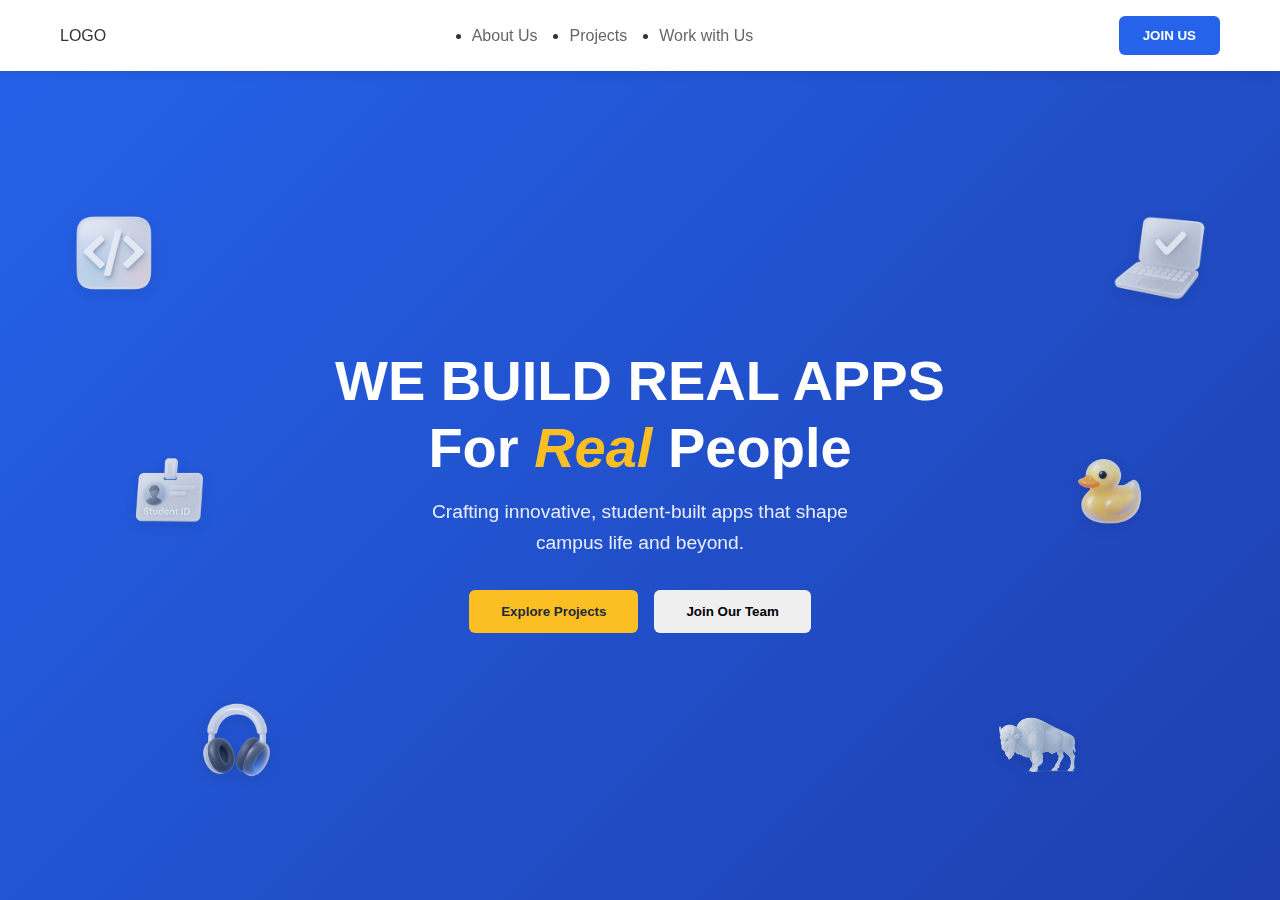
<file: hero.html>
<!DOCTYPE html>
<html lang="en">
<head>
    <meta charset="UTF-8">
    <meta name="viewport" content="width=device-width, initial-scale=1.0">
    <title>UB AppDev - Hero</title>
    <link rel="stylesheet" href="styles.css">
</head>
<body>
    <!-- Navigation -->
    <nav class="navbar">
        <div class="nav-container">
            <div class="nav-logo">LOGO</div>
            <ul class="nav-menu">
                <li class="nav-item">
                    <a href="#" class="nav-link">About Us</a>
                </li>
                <li class="nav-item">
                    <a href="#" class="nav-link">Projects</a>
                </li>
                <li class="nav-item">
                    <a href="#" class="nav-link">Work with Us</a>
                </li>
            </ul>
            <button class="join-btn">JOIN US</button>
        </div>
    </nav>

    <!-- Hero Section -->
    <section class="hero">
        <div class="hero-content">
            <div class="hero-icons">
                <div class="icon code-icon">
                    <img src="assets/Code_Illustration_.png" alt="Code illustration" />
                </div>
                <div class="icon headphones-icon">
                    <img src="assets/Headphones_.png" alt="Headphones" />
                </div>
                <div class="icon id-icon">
                    <img src="assets/ID_Student_.png" alt="Student ID" />
                </div>
                <div class="icon bull-icon">
                    <img src="assets/Bull_UB.png" alt="UB Bull" />
                </div>
                <div class="icon laptop-icon">
                    <img src="assets/Laptop.png" alt="Laptop" />
                </div>
                <div class="icon duck-icon">
                    <img src="assets/duck.png" alt="Duck" />
                </div>
            </div>
            <h1 class="hero-title">
                WE BUILD REAL APPS<br>
                For <em>Real</em> People
            </h1>
            <p class="hero-subtitle">
                Crafting innovative, student-built apps that shape<br>
                campus life and beyond.
            </p>
            <div class="hero-buttons">
                <button class="btn btn-primary">Explore Projects</button>
                <button class="btn btn-secondary">Join Our Team</button>
            </div>
        </div>
    </section>
</body>
</html>
</file>
<file: styles.css>
* {
    margin: 0;
    padding: 0;
    box-sizing: border-box;
}

body {
    font-family: 'Inter', sans-serif;
    line-height: 1.6;
    color: #333;
    margin: 0;
    padding: 0;
}

.container {
    max-width: 1200px;
    margin: 0 auto;
    padding: 0 20px;
}

/* Navigation */
.navbar {
    background: white;
    padding: 1rem 0;
    box-shadow: 0 2px 10px rgba(0,0,0,0.1);
    position: fixed;
    width: 100%;
    top: 0;
    z-index: 1000;
}

.nav-container {
    max-width: 1200px;
    margin: 0 auto;
    padding: 0 20px;
    display: flex;
    justify-content: space-between;
    align-items: center;
}

.logo-text {
    font-weight: 700;
    font-size: 1.2rem;
    color: #333;
}

.nav-menu {
    display: flex;
    gap: 2rem;
}

.nav-link {
    text-decoration: none;
    color: #666;
    font-weight: 500;
    transition: color 0.3s;
}

.nav-link:hover {
    color: #2563eb;
}

.join-btn {
    background: #2563eb;
    color: white;
    border: none;
    padding: 0.75rem 1.5rem;
    border-radius: 6px;
    font-weight: 600;
    cursor: pointer;
    transition: background 0.3s;
}

.join-btn:hover {
    background: #1d4ed8;
}

/* Hero Section */
.hero {
    background: linear-gradient(135deg, #2563eb 0%, #1e40af 100%);
    color: white;
    height: 100vh;
    position: relative;
    overflow: hidden;
    display: flex;
    align-items: center;
    justify-content: center;
    padding-top: 80px; /* Account for navbar height */
    box-sizing: border-box;
}

.hero-content {
    width: 100%;
    height: 100%;
    margin: 0;
    padding: 0;
    text-align: center;
    position: relative;
    display: flex;
    flex-direction: column;
    justify-content: center;
    align-items: center;
}

.hero-icons {
    position: absolute;
    top: 0;
    left: 0;
    right: 0;
    bottom: 0;
    pointer-events: none;
}

.icon {
    position: absolute;
    opacity: 0.9;
    animation: float 6s ease-in-out infinite;
    width: 80px;
    height: 80px;
    filter: drop-shadow(0 4px 8px rgba(0,0,0,0.1));
}

.icon img {
    width: 100%;
    height: 100%;
    object-fit: contain;
}

.code-icon {
    top: 15%;
    left: 5%;
    animation-delay: 0s;
    width: 100px;
    height: 100px;
}

.headphones-icon {
    top: 75%;
    left: 15%;
    animation-delay: 1s;
    width: 90px;
    height: 90px;
}

.id-icon {
    top: 45%;
    left: 10%;
    animation-delay: 2s;
    width: 85px;
    height: 85px;
}

.bull-icon {
    top: 75%;
    right: 15%;
    animation-delay: 3s;
    width: 100px;
    height: 100px;
}

.laptop-icon {
    top: 15%;
    right: 5%;
    animation-delay: 4s;
    width: 110px;
    height: 110px;
}

.duck-icon {
    top: 45%;
    right: 10%;
    animation-delay: 5s;
    width: 85px;
    height: 85px;
}

@keyframes float {
    0%, 100% { transform: translateY(0px); }
    50% { transform: translateY(-20px); }
}

.hero-title {
    font-size: 3.5rem;
    font-weight: 700;
    margin-bottom: 1rem;
    line-height: 1.2;
}

.hero-title em {
    font-style: italic;
    color: #fbbf24;
}

.hero-subtitle {
    font-size: 1.2rem;
    margin-bottom: 2rem;
    opacity: 0.9;
}

.hero-buttons {
    display: flex;
    gap: 1rem;
    justify-content: center;
    flex-wrap: wrap;
}

.btn {
    padding: 0.875rem 2rem;
    border-radius: 6px;
    font-weight: 600;
    text-decoration: none;
    border: none;
    cursor: pointer;
    transition: all 0.3s;
    display: inline-block;
}

.btn-primary {
    background: #fbbf24;
    color: #1f2937;
}

.btn-primary:hover {
    background: #f59e0b;
}

.btn-outline {
    background: transparent;
    color: white;
    border: 2px solid white;
}

.btn-outline:hover {
    background: white;
    color: #2563eb;
}

.btn-small {
    padding: 0.5rem 1rem;
    font-size: 0.875rem;
}

/* About Section */
.about-section {
    padding: 80px 0;
    background: #fef3c7;
}

.about-content {
    display: grid;
    grid-template-columns: 1fr 1fr;
    gap: 3rem;
    align-items: center;
}

.about-image img {
    width: 100%;
    height: 300px;
    object-fit: cover;
    border-radius: 12px;
}

.about-text h2 {
    font-size: 2.5rem;
    font-weight: 700;
    margin-bottom: 1rem;
    color: #1f2937;
}

.about-text p {
    font-size: 1.1rem;
    margin-bottom: 2rem;
    color: #4b5563;
    line-height: 1.7;
}

/* Projects Section */
.projects-section {
    padding: 80px 0;
    background: white;
}

.section-header {
    text-align: center;
    margin-bottom: 3rem;
}

.section-header h2 {
    font-size: 2.5rem;
    font-weight: 700;
    margin-bottom: 1rem;
    color: #1f2937;
}

.section-header p {
    font-size: 1.1rem;
    color: #4b5563;
    max-width: 600px;
    margin: 0 auto 2rem;
    line-height: 1.7;
}

.projects-grid {
    display: grid;
    grid-template-columns: repeat(auto-fit, minmax(300px, 1fr));
    gap: 2rem;
    margin-top: 2rem;
}

.project-card {
    background: white;
    border-radius: 12px;
    overflow: hidden;
    box-shadow: 0 4px 20px rgba(0,0,0,0.1);
    transition: transform 0.3s;
}

.project-card:hover {
    transform: translateY(-5px);
}

.project-card img {
    width: 100%;
    height: 200px;
    object-fit: cover;
}

.project-info {
    padding: 1.5rem;
}

.project-info h3 {
    font-size: 1.25rem;
    font-weight: 600;
    margin-bottom: 1rem;
    color: #1f2937;
}

/* Connect Section */
.connect-section {
    padding: 80px 0;
    background: #f9fafb;
}

.connect-content {
    display: grid;
    grid-template-columns: 1fr 1fr;
    gap: 3rem;
    align-items: center;
}

.connect-text h2 {
    font-size: 2.5rem;
    font-weight: 700;
    margin-bottom: 1rem;
    color: #1f2937;
}

.connect-text p {
    font-size: 1.1rem;
    margin-bottom: 2rem;
    color: #4b5563;
    line-height: 1.7;
}

.connect-buttons {
    display: flex;
    gap: 1rem;
    flex-wrap: wrap;
}

.connect-image img {
    width: 100%;
    height: 300px;
    object-fit: cover;
    border-radius: 12px;
}

/* Footer */
.footer {
    background: #fbbf24;
    padding: 40px 0 20px;
}

.footer-content {
    display: grid;
    grid-template-columns: 1fr 2fr 1fr;
    gap: 2rem;
    align-items: center;
    margin-bottom: 2rem;
}

.footer-links {
    display: flex;
    gap: 2rem;
    justify-content: center;
}

.footer-links a {
    text-decoration: none;
    color: #1f2937;
    font-weight: 500;
}

.newsletter {
    display: flex;
    flex-direction: column;
    align-items: flex-end;
    gap: 0.5rem;
}

.newsletter-form {
    display: flex;
    gap: 0.5rem;
}

.newsletter-form input {
    padding: 0.5rem;
    border: 1px solid #d1d5db;
    border-radius: 4px;
    outline: none;
}

.newsletter-form button {
    background: #1f2937;
    color: white;
    border: none;
    padding: 0.5rem 1rem;
    border-radius: 4px;
    cursor: pointer;
}

.social-icons {
    display: flex;
    gap: 1rem;
    justify-content: center;
}

.social-icon {
    width: 40px;
    height: 40px;
    border-radius: 50%;
    cursor: pointer;
}

.social-icon.facebook { background: #3b82f6; }
.social-icon.twitter { background: #06b6d4; }
.social-icon.plus { background: #10b981; }
.social-icon.instagram { background: #ec4899; }

/* Responsive Design */
@media (max-width: 768px) {
    .hero-title {
        font-size: 2.5rem;
    }
    
    .about-content,
    .connect-content {
        grid-template-columns: 1fr;
        text-align: center;
    }
    
    .footer-content {
        grid-template-columns: 1fr;
        text-align: center;
        gap: 1rem;
    }
    
    .nav-menu {
        display: none;
    }
    
    .hero-buttons,
    .connect-buttons {
        flex-direction: column;
        align-items: center;
    }

    .icon {
        width: 60px;
        height: 60px;
        opacity: 0.6;
    }

    /* Move icons further out on mobile */
    .code-icon {
        left: 1%;
        top: 10%;
        width: 50px;
        height: 50px;
    }

    .headphones-icon {
        left: 20%;
        top: 40%;
        width: 45px;
        height: 45px;
    }

    .id-icon {
        left: 2%;
        bottom: 2%;
        width: 40px;
        height: 40px;
    }

    .bull-icon {
        right: 2%;
        bottom: 2%;
        width: 50px;
        height: 50px;
    }

    .laptop-icon {
        right: 0%;
        top: 10%;
        width: 55px;
        height: 55px;
    }

    .duck-icon {
        right: 20%;
        top: 40%;
        width: 40px;
        height: 40px;
    }
}
</file>
